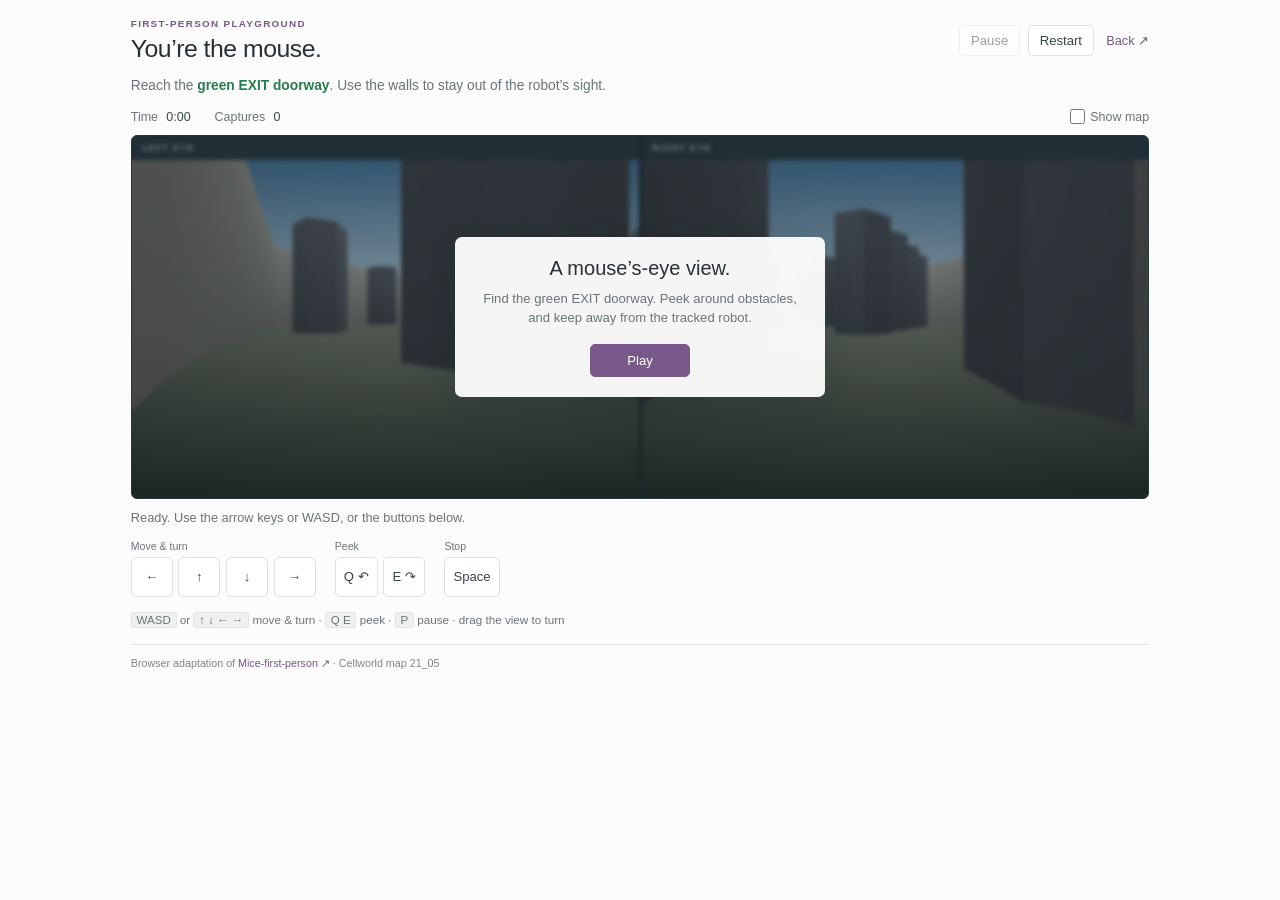
<file: assets/demos/mousemind/index.html>
<!doctype html>
<html lang="en">
  <head>
    <meta charset="utf-8" />
    <meta name="viewport" content="width=device-width, initial-scale=1" />
    <meta name="robots" content="noindex, nofollow" />
    <meta name="referrer" content="no-referrer" />
    <title>MouseMind · First-person playground</title>
    <link rel="stylesheet" href="./game.css" />
    <script type="module" src="./game.mjs"></script>
  </head>
  <body>
    <main class="playground" data-phase="loading">
      <header class="game-header">
        <div>
          <p class="eyebrow">FIRST-PERSON PLAYGROUND</p>
          <h1>You’re the mouse.</h1>
        </div>
        <div class="game-actions">
          <button id="pause" type="button" disabled>Pause</button>
          <button id="restart" type="button" disabled>Restart</button>
          <a id="back" href="../../../#projects" aria-label="Back to the website">Back <span aria-hidden="true">↗</span></a>
        </div>
      </header>

      <p class="objective">Reach the <span class="goal-color">green EXIT doorway</span>. Use the walls to stay out of the robot’s sight.</p>
      <div class="game-hud">
        <div class="game-stats">
          <span>Time <strong id="timer">0:00</strong></span
          ><span>Captures <strong id="captures">0</strong></span>
        </div>
        <label class="map-toggle"><input id="show-map" type="checkbox" /> Show map</label>
      </div>

      <div
        class="arena-view"
        tabindex="0"
        aria-label="Game controls: arrow keys or W A S D to move and turn; Q E to peek; Space to stop; P to pause."
      >
        <div class="eyes">
          <figure>
            <figcaption>LEFT EYE</figcaption>
            <canvas id="left-eye" width="360" height="240" role="img" aria-label="Left-eye view of the maze"></canvas>
          </figure>
          <figure>
            <figcaption>RIGHT EYE</figcaption>
            <canvas id="right-eye" width="360" height="240" role="img" aria-label="Right-eye view of the maze"></canvas>
          </figure>
        </div>
        <div class="map-panel" hidden>
          <canvas id="map" width="180" height="180" role="img" aria-label="Maze map showing your position, your path, and the exit"></canvas>
        </div>
        <div class="game-overlay" id="overlay">
          <div class="overlay-card">
            <h2 id="overlay-title">Loading the maze…</h2>
            <p id="overlay-description">Preparing your first-person view.</p>
            <button id="start" class="primary-button" type="button" disabled>Play</button>
          </div>
        </div>
      </div>

      <p class="game-status" id="status" role="status" aria-live="polite">Loading world 21_05.</p>
      <div class="controls">
        <div class="control-group">
          <span class="control-label">Move & turn</span>
          <div class="button-group">
            <button type="button" data-control="left" aria-label="Turn left" title="A or left arrow">←</button>
            <button type="button" data-control="forward" aria-label="Move forward" title="W or up arrow">↑</button>
            <button type="button" data-control="backward" aria-label="Move backward" title="S or down arrow">↓</button>
            <button type="button" data-control="right" aria-label="Turn right" title="D or right arrow">→</button>
          </div>
        </div>
        <div class="control-group">
          <span class="control-label">Peek</span>
          <div class="button-group">
            <button type="button" data-control="peek-left" aria-label="Peek left" title="Q">Q <span aria-hidden="true">↶</span></button>
            <button type="button" data-control="peek-right" aria-label="Peek right" title="E">E <span aria-hidden="true">↷</span></button>
          </div>
        </div>
        <div class="control-group stop-group">
          <span class="control-label">Stop</span><button type="button" data-control="stop" title="Space">Space</button>
        </div>
      </div>
      <p class="keyboard-hint">
        <kbd>WASD</kbd> or <kbd>↑ ↓ ← →</kbd> move & turn · <kbd>Q E</kbd> peek · <kbd>P</kbd> pause · drag the view to turn
      </p>
      <footer>
        Browser adaptation of
        <a href="https://github.com/hanshuo-shuo/Mice-first-person" target="_blank" rel="noopener"
          >Mice-first-person <span aria-hidden="true">↗</span></a
        >
        · Cellworld map 21_05
      </footer>
      <noscript><p class="noscript">Enable JavaScript to play this browser demo.</p></noscript>
    </main>
  </body>
</html>
</file>
<file: assets/demos/mousemind/game.css>
:root {
  color-scheme: light;
  font-family: -apple-system, BlinkMacSystemFont, "Segoe UI", sans-serif;
  color: #263236;
  background: #fbfcfb;
  --muted: #697578;
  --accent: #79588a;
  --line: #dce2df;
}
* {
  box-sizing: border-box;
}
body {
  margin: 0;
}
button,
a,
input {
  -webkit-tap-highlight-color: transparent;
}
button,
a {
  touch-action: manipulation;
}
button {
  border: 1px solid var(--line);
  border-radius: 5px;
  padding: 0.45rem 0.7rem;
  background: #fff;
  color: #384649;
  font: inherit;
  font-size: 0.82rem;
  cursor: pointer;
}
button:hover {
  border-color: #a68eb0;
  color: var(--accent);
}
button:disabled {
  opacity: 0.5;
  cursor: default;
}
button:focus-visible,
a:focus-visible,
input:focus-visible,
.arena-view:focus-visible {
  outline: 2px solid var(--accent);
  outline-offset: 3px;
}
a {
  color: var(--accent);
  text-decoration: none;
}
a:hover {
  text-decoration: underline;
}
[hidden] {
  display: none !important;
}
.playground {
  width: 100%;
  max-width: 1060px;
  margin: 0 auto;
  padding: 1.15rem 1.3rem 0.85rem;
}
.game-header {
  display: flex;
  align-items: center;
  justify-content: space-between;
  gap: 1rem;
}
.eyebrow {
  font-size: 0.62rem;
  letter-spacing: 0.13em;
  font-weight: 600;
  color: var(--accent);
  margin: 0 0 0.35rem;
}
h1 {
  font-size: 1.55rem;
  font-weight: 500;
  letter-spacing: -0.02em;
  margin: 0;
}
.game-actions {
  display: flex;
  align-items: center;
  gap: 0.45rem;
}
.game-actions a {
  font-size: 0.8rem;
  margin-left: 0.3rem;
}
.embedded .game-header > div:first-child,
.embedded .game-actions #back,
.embedded footer {
  display: none;
}
.embedded .game-header {
  justify-content: flex-end;
}
.objective {
  margin: 0.8rem 0;
  color: var(--muted);
  font-size: 0.86rem;
  line-height: 1.5;
}
.goal-color {
  color: #287b4c;
  font-weight: 600;
}
.game-hud {
  display: flex;
  align-items: center;
  justify-content: space-between;
  gap: 1rem;
  font-size: 0.78rem;
  padding-bottom: 0.7rem;
}
.game-stats {
  display: flex;
  gap: 1.5rem;
  color: var(--muted);
}
.game-stats strong {
  color: #384649;
  font-weight: 500;
  margin-left: 0.3rem;
  font-variant-numeric: tabular-nums;
}
.map-toggle {
  display: flex;
  align-items: center;
  gap: 0.35rem;
  color: var(--muted);
  cursor: pointer;
}
.map-toggle input {
  accent-color: var(--accent);
  margin: 0;
  width: 15px;
  height: 15px;
}
.arena-view {
  position: relative;
  border: 1px solid #28383b;
  border-radius: 6px;
  overflow: hidden;
  background: #18282e;
}
.eyes {
  display: grid;
  grid-template-columns: 1fr 1fr;
  gap: 3px;
}
.eyes figure {
  margin: 0;
}
.eyes figcaption {
  background: #26363d;
  color: #c8d7d9;
  font-size: 0.58rem;
  letter-spacing: 0.12em;
  padding: 0.42rem 0.65rem;
}
.eyes canvas {
  width: 100%;
  height: auto;
  display: block;
  touch-action: none;
  cursor: grab;
}
.eyes canvas:active {
  cursor: grabbing;
}
.map-panel {
  position: absolute;
  right: 0.7rem;
  bottom: 0.7rem;
  background: #ffffffec;
  border: 1px solid #d6dfd9;
  border-radius: 5px;
  pointer-events: none;
}
.map-panel canvas {
  display: block;
  width: 140px;
  height: 140px;
}
.game-overlay {
  position: absolute;
  inset: 0;
  display: grid;
  place-items: center;
  background: #13212750;
  backdrop-filter: blur(2px);
  padding: 0.75rem;
}
.overlay-card {
  background: #fbfcfbf7;
  color: #263236;
  text-align: center;
  padding: 1.25rem 1.65rem;
  border-radius: 7px;
  width: min(370px, 94%);
  box-shadow: 0 6px 28px #15252826;
}
.overlay-card h2 {
  font-size: 1.25rem;
  font-weight: 500;
  margin: 0 0 0.55rem;
}
.overlay-card p {
  color: var(--muted);
  line-height: 1.5;
  font-size: 0.82rem;
  margin: 0 0 1rem;
}
.primary-button {
  background: var(--accent);
  border-color: var(--accent);
  color: #fff;
  min-width: 100px;
  padding: 0.5rem 1rem;
}
.primary-button:hover {
  background: #664777;
  border-color: #664777;
  color: #fff;
}
.game-status {
  margin: 0.65rem 0 0.8rem;
  min-height: 1.2em;
  font-size: 0.8rem;
  color: var(--muted);
  line-height: 1.4;
}
.controls {
  display: flex;
  gap: 1.2rem;
  align-items: end;
  flex-wrap: wrap;
}
.control-group {
  display: flex;
  flex-direction: column;
  gap: 0.3rem;
}
.control-label {
  font-size: 0.66rem;
  color: var(--muted);
}
.button-group {
  display: flex;
  gap: 0.35rem;
}
.controls button {
  min-width: 42px;
  height: 40px;
  padding: 0.35rem 0.5rem;
  user-select: none;
  touch-action: none;
}
.controls button.is-pressed {
  color: var(--accent);
  border-color: var(--accent);
  background: #f2ecf5;
}
.keyboard-hint {
  font-size: 0.73rem;
  color: var(--muted);
  margin: 0.85rem 0 0;
  line-height: 1.65;
}
kbd {
  font-family: inherit;
  font-size: 0.72rem;
  background: #eef1ee;
  border: 1px solid #e1e6e2;
  border-radius: 3px;
  padding: 0.05rem 0.3rem;
  white-space: nowrap;
}
footer {
  border-top: 1px solid var(--line);
  margin-top: 0.85rem;
  padding-top: 0.65rem;
  font-size: 0.67rem;
  color: #7d8789;
  line-height: 1.5;
}
.noscript {
  font-size: 0.9rem;
  color: #9a3737;
}
@media (max-width: 540px) {
  .playground {
    padding: 0.9rem 0.8rem;
  }
  .game-header {
    align-items: start;
    flex-wrap: wrap;
    gap: 0.75rem;
  }
  h1 {
    font-size: 1.3rem;
  }
  .game-actions button {
    min-height: 40px;
  }
  .objective {
    font-size: 0.8rem;
  }
  .eyes {
    min-height: 200px;
    align-items: center;
  }
  .overlay-card {
    padding: 0.85rem 1rem;
  }
  .overlay-card h2 {
    font-size: 1.1rem;
  }
  .overlay-card p {
    font-size: 0.76rem;
    margin-bottom: 0.65rem;
  }
  .controls {
    gap: 0.8rem;
  }
  .controls button {
    min-width: 42px;
    height: 44px;
  }
  .stop-group {
    display: none;
  }
  .map-panel canvas {
    width: 105px;
    height: 105px;
  }
}
@media (prefers-reduced-motion: reduce) {
  .game-overlay {
    backdrop-filter: none;
  }
}
</file>
